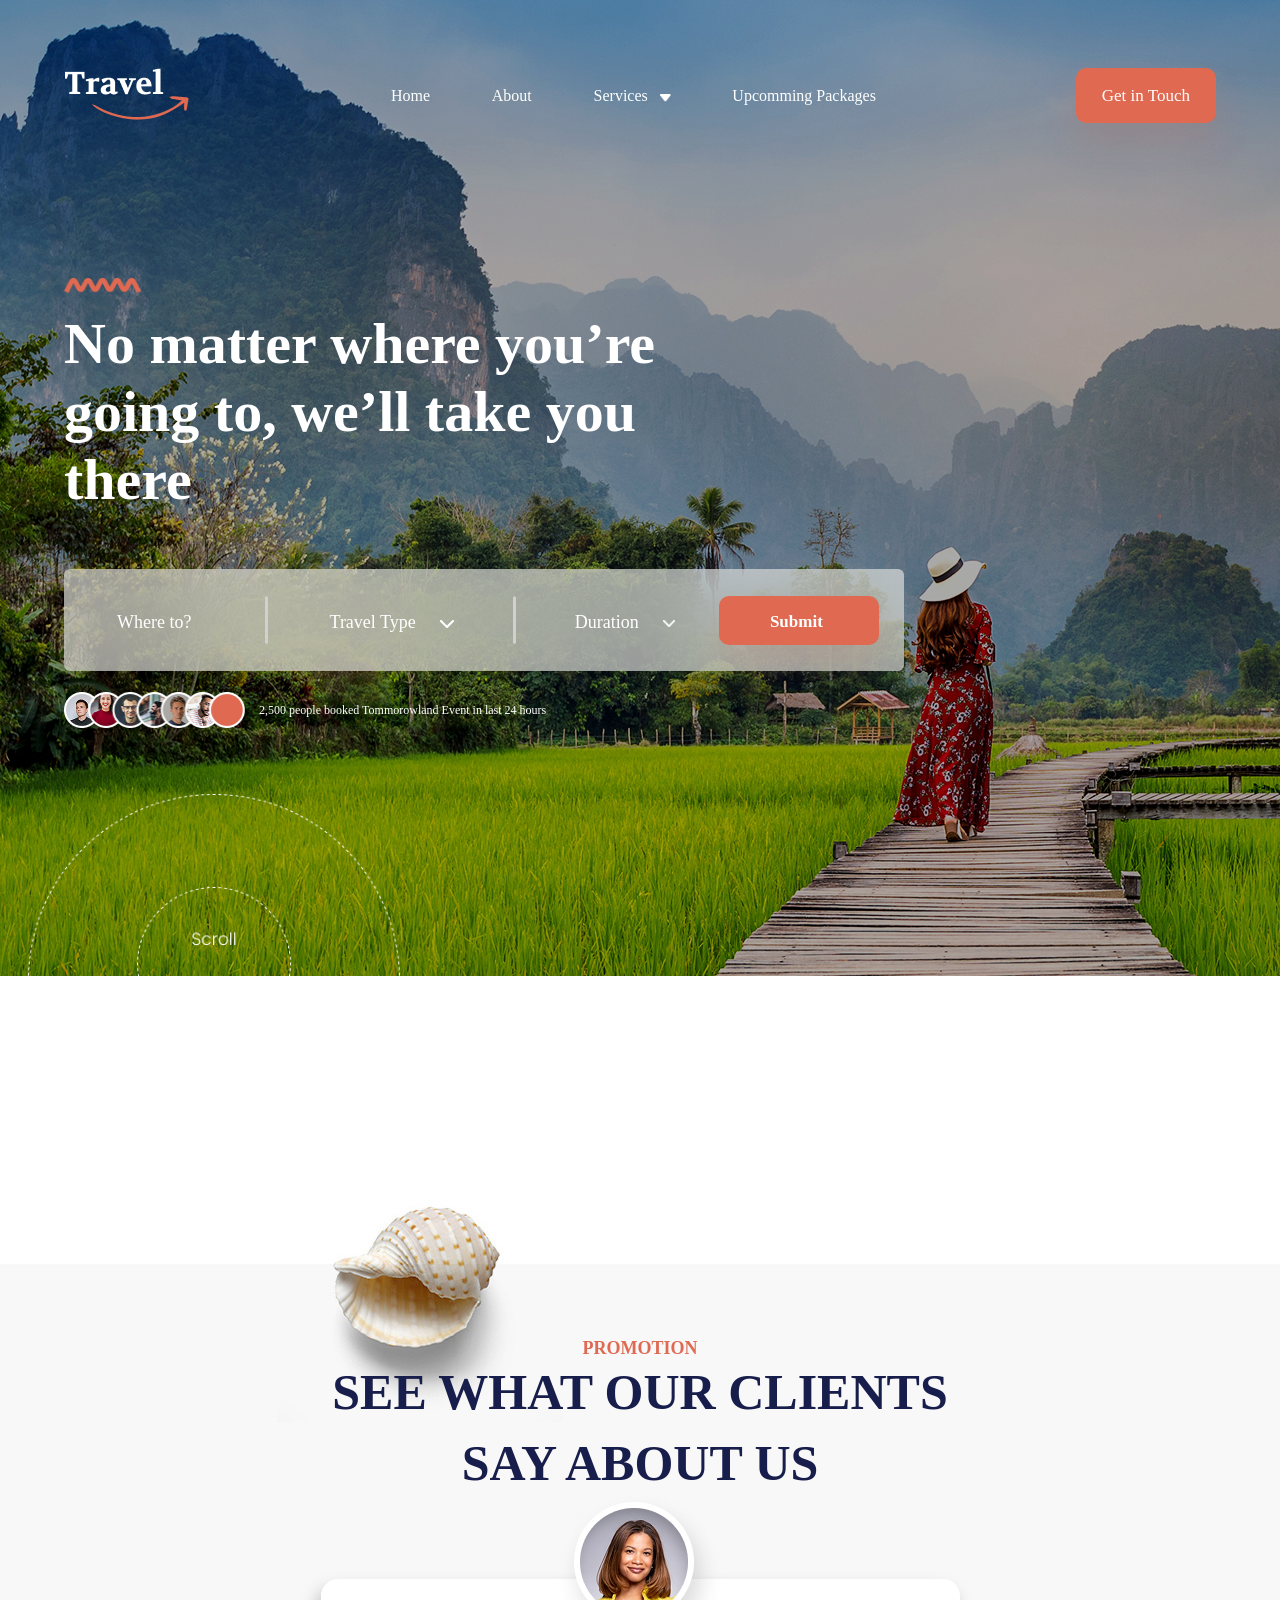
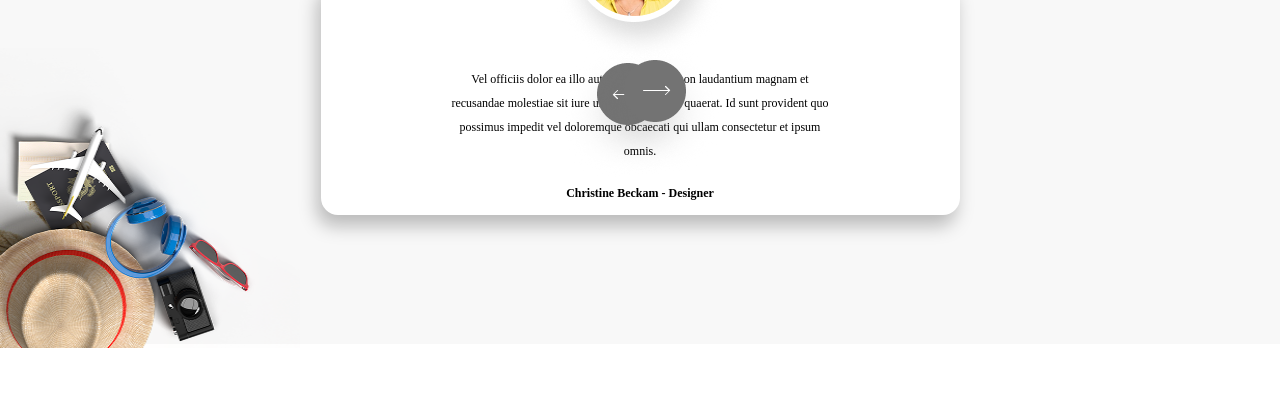
<file: index.html>
<!DOCTYPE html>
<html lang="en">
<head>
    <meta charset="UTF-8">
    <meta name="viewport" content="width=device-width, initial-scale=1.0">
    <title>Document</title>
    <link rel="stylesheet" href="./style.css">
</head>
<body>
    <header>
        <div class="container">
            <div class="navbar">
                <img src="./rasm.img/logo (1).png" alt="">

                <ul>
                    <li><a href="#">Home</a></li>
                    <li><a href="#">About</a></li>
                    <li><a href="#">Services</a></li>
                    <img class="ul_img" src="./rasm.img/Vector.png" alt="">
                    <li><a href="#">Upcomming Packages</a></li>
                </ul>
                <a class="get" href="./uy ishi.html">Get in Touch</a>
            </div>

            <div class="matter">
                <img class="matter_img" src="./rasm.img/Vector 1.png" alt="">
                <h2>No matter where you’re going to, we’ll take you there</h2>
                <div class="card">
                    <p class="card_where">Where to?</p>
                    <img class="card_where_img" src="./rasm.img/Rectangle 19288.png" alt="">
                    <p class="card_where2">Travel Type</p>
                    <img class="card_where_img2" src="./rasm.img/Vector (1).png" alt="">
                    <img class="card_where_img3" src="./rasm.img/Rectangle 19288.png" alt="">
                    <p class="card_Duration">Duration</p>
                    <img class="card_Duration1" src="./rasm.img/Vector (1).png" alt="">
                    <a class="Submit" href="./uy ishi.html">Submit</a>
                </div>
            </div>

            <div class="booked">
                <img class="booked2" src="./rasm.img/Group 81.png" alt="">
                <p class="booked3">2,500 people booked Tommorowland Event in last 24 hours</p>
            </div>
        </div>

        <img class="scroll" src="./rasm.img/Scroll.png" alt="">
    </header>


    <main>
        <section class="section1">
            <img class="chiganoq" src="./rasm.img/Travel_Concepts_2 1.png" alt="">

            <div class="container"> 
            <div class="box">
                <h2>Promotion</h2>
                <h2>See What Our Clients Say About Us</h2>

                <div class="card2">
                    <img class="position2" src="./rasm.img/navigation.png" alt="">
                    <img class="position" src="./rasm.img/Group 1000001719.png" alt="">
                    <img src="./rasm.img/Ellipse 624.png" alt="">
                    <p class="card2_vel">Vel officiis dolor ea illo aut eligendi ullam non laudantium magnam et recusandae molestiae sit iure unde aut voluptate quaerat. Id sunt provident quo possimus impedit vel doloremque obcaecati qui ullam consectetur et ipsum omnis.</p>
                    <p class="card2_vel3">Christine Beckam - Designer</p>
                </div>
            </div>
        </div>
        </section>
    </main>
    
</body>
</html>
</file>
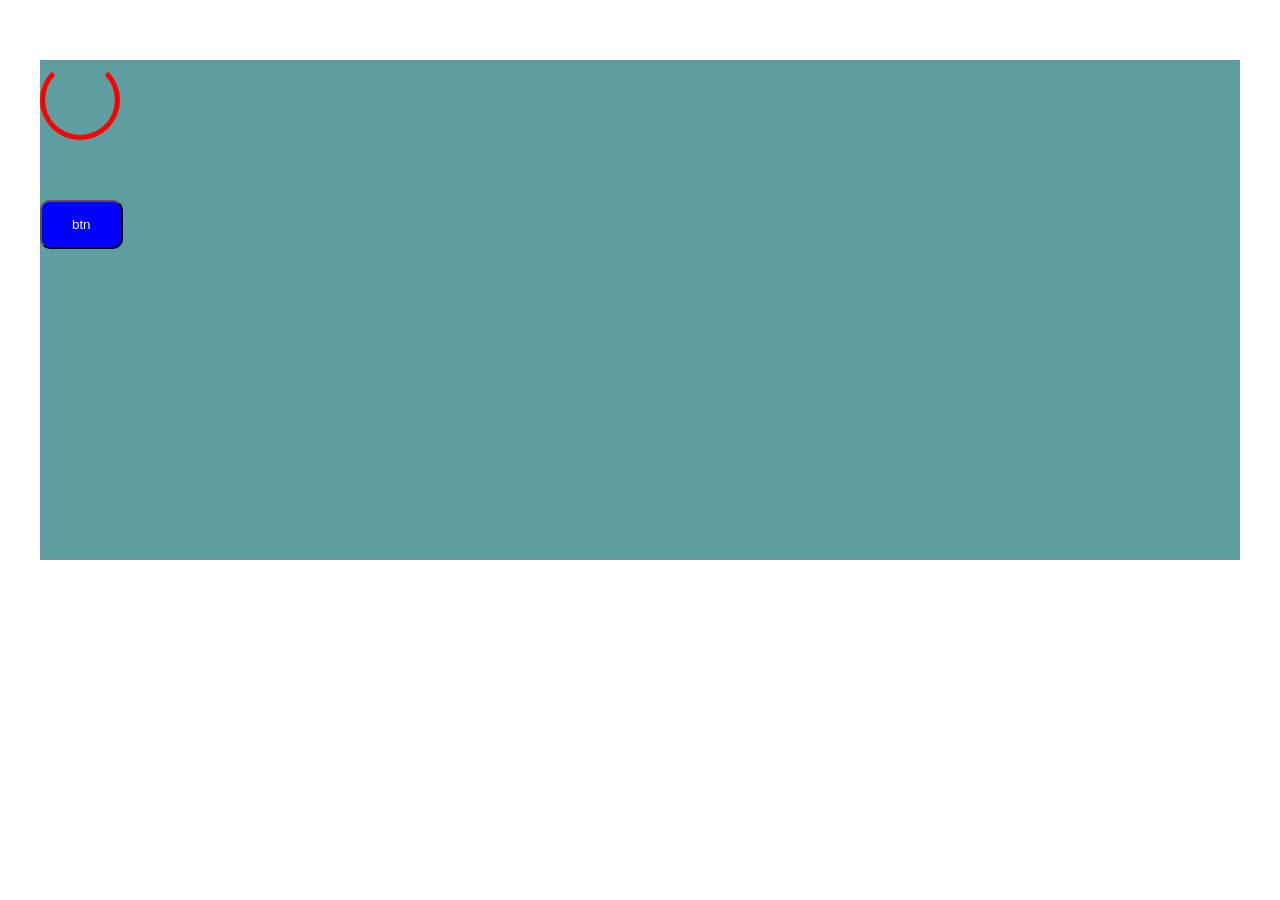
<file: uy ishi.html>
<!DOCTYPE html>
<html lang="en">
<head>
    <meta charset="UTF-8">
    <meta name="viewport" content="width=device-width, initial-scale=1.0">
    <title>Document</title>

    <link rel="stylesheet" href="./uy ishi.css">

</head>
<body>
    <div class="box">
        <div class="loader"></div>
        
        <button>btn</button>
    </div>
</body>
</html>
</file>
<file: style.css>
*{
   padding: 0;
   margin: 0;
   box-sizing: border-box;
}

header{
    background-image: url(./rasm.img/Rectangle\ 19290.png);
    height: 976px;
    background-repeat: no-repeat;
}
.container{
    width: 1278px;
    margin: 0 auto;
    padding: 63px;
}
.navbar{
   display: flex;
   justify-content: space-between;
   align-items: center;
    
}
 ul{
    width: 485px;
    display: flex;
    justify-content: space-between;
    align-items: center;
    list-style: none;
    gap: 30px;
 }
 ul li a{
    color: white;
    text-decoration: none;
 }
 .ul_img{
    width: 11px;
    padding-top: 5px;
    margin-left: -50px;
 }
 .get{
    background: #DF6951;
    box-shadow: 0px 20px 35px 0px #DF695126;
    border-radius: 10px;
    font-weight: 500;
    font-size: 17px;
    line-height: 100%;
    color: #FFFFFF;
    padding: 19px 26px;
    text-decoration: none;
 }

 .matter{
    padding-top: 150px;
 }
 .matter_img{
    width: 78px;
    height: 15px;
   
 }

 .matter h2{
    width: 631px;
    height: 272px;
    color: white;
    font-weight: 700;
    font-size: 58px;
    line-height: 68px;
    padding-top: 13px;
  
 }
 .card{
    width: 840px;
    height: 102px;
    backdrop-filter: blur(35.521236419677734px);
    background: #F3F3F399;
    border-radius: 6px;
    display: flex;
    align-items: center;
    justify-content: space-between;
 }
 .card_where{
    padding-top: 39px;
    padding-bottom: 35px;
    padding-left: 53px;
    font-weight: 400;
    font-size: 18px;
    line-height: 100%;
    color: white;
 }

 .card_where_img{
    width: 3px;
    border-radius: 25px;
    margin-left: -90px;
 }
 .card_where2{
     padding-top: 39px;
    padding-bottom: 35px;
    margin-left: -103px;
    font-weight: 400;
    font-size: 18px;
    line-height: 100%;
    color: white;
 }
 .card_where_img2{
   padding-top: 7px;
     margin-left: -140px;
 }
 .card_where_img3{
   margin-left: -105px;
    border-radius: 25px;
 }

 .card_Duration{
     padding-top: 39px;
    padding-bottom: 35px;
    margin-left: -105px;
    font-weight: 400;
    font-size: 18px;
    line-height: 100%;
    color: white;
 }
 .card_Duration1{
    width: 12px;
     margin-left: -140px;
     padding-top: 7px; 
 }

 .Submit{
    width: 160px;
    background: #DF6951;
    box-shadow: 0px 20px 35px 0px #DF695126;
    border-radius: 10px;
    font-weight: 600;
    font-size: 17px;
    line-height: 100%;
    color: #FFFFFF;
    padding: 17px;
    text-decoration: none;
    padding-left: 51px;
    padding-bottom: 15px;
    margin-left: -120px;
    margin-right: 25px;
 }

 .booked{
    width: 568px;
    height: 40px;
    padding-top: 38px;
    display: flex;
    align-items: center;
    justify-content: space-between;
    
 }
 .booked2{
    width: 181px;
    height: 36px;
 }
 .booked3{
    width: 373px;
    font-weight: 500;
    font-size: 12px;
    line-height: 37px;
    color: #FFFFFF;
 }
 .scroll{
    height: 392px;
    margin-left: 28px;
    padding-top: 20px;
 }
 
/* kiyingi bolimga otildi */

.container{
    width: 1278px;
    margin: 0 auto;
   
}

 .box{
   padding-top: 100px;
    width: 639px;
    margin: 0 auto;
    

 }
 .box h2{
    font-weight: 700;
    font-size: 18px;
    line-height: 100%;
    text-align: center;
    color: #DF6951;
    text-transform: uppercase;
 }

 .box h2 + h2{
    font-weight: 700;
    color: #181E4B;
    font-size: 50px;
    line-height: 71px;
    text-align: center;
    margin-bottom: 80px;
 }
 .card2{
    border-radius: 17px;
    box-shadow: 6px 14px 27px 0px #00000026;
    box-shadow: -4px 11px 18px 0px #00000040 ;
    margin-bottom: 70px;
    background: white;
    text-align: center;
    padding: 10px;

 }
 .card2 img{
    margin-top: -100px;
 }

.position{
    position: absolute;
    padding-top: 156px;
    right: 559px;
 }
 .card2_vel{
    width: 393px;
    height: 114px;
    font-weight: 400;
    font-size: 12px;
    line-height: 24px;
    color: black;
    margin: 0 auto;
    padding-top: -32px;
 }
.card2_vel3{
    font-weight: 700;
    font-size: 12px;
    line-height: 24px;
    color: black;
}
.position2{
     position: absolute;
    padding-top: 159px;
    left: 562px;
}
.section1{
    position: relative;
    margin-top: 200px;
     background-image: url(./rasm.img/h1-background-img-1\ 1.png);
     background-repeat: no-repeat;
     margin-bottom: 50px;
    
}
.chiganoq{
    position: absolute;
    bottom: 0;
    left: 0;
    width: 300px;
    height: 300px;
}
</file>
<file: uy ishi.css>
*{
    padding: 0;
    margin: 0;
    box-sizing: border-box;
}
.box{
    width: 1200px;
    height: 500px;
    margin: 0 auto;
    background: cadetblue;
    margin-top: 60px;
}
.loader{
    width: 80px;
    height: 80px;
    border: 5px solid red;
    border-top-color: transparent;
    border-radius: 50px;
    animation: spin 1s linear infinite;
    margin-bottom: 60px;
}
@keyframes spin {
    to{transform: rotate(360deg);}
}

button{
    padding: 15px 30px;
    background: blue;
    color: white;
    border-radius: 10px;
    animation: pulse 1.5s ease-in-out infinite;
}
@keyframes pulse { 
    0%{transform: scale(1);}
    50%{transform: scale(1.1);}
    100%{transform: scale(1);}

}
</file>
